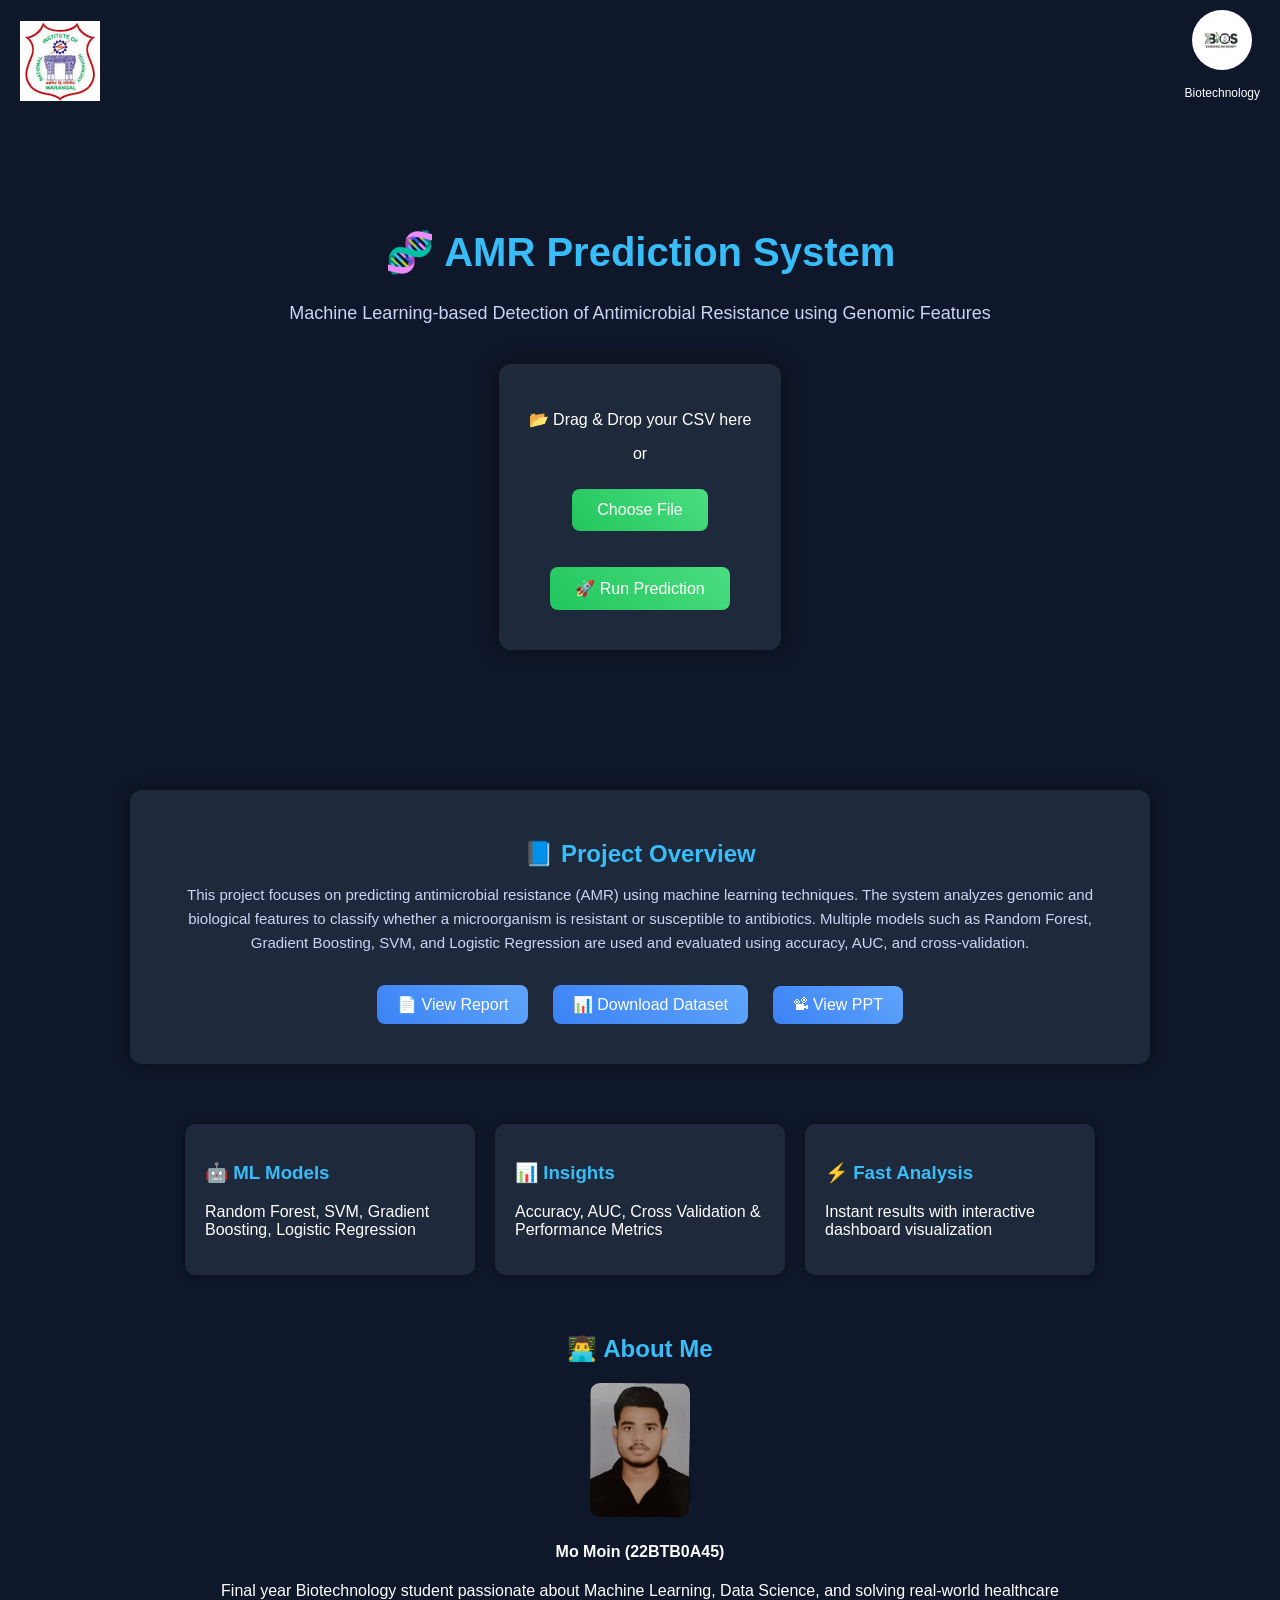
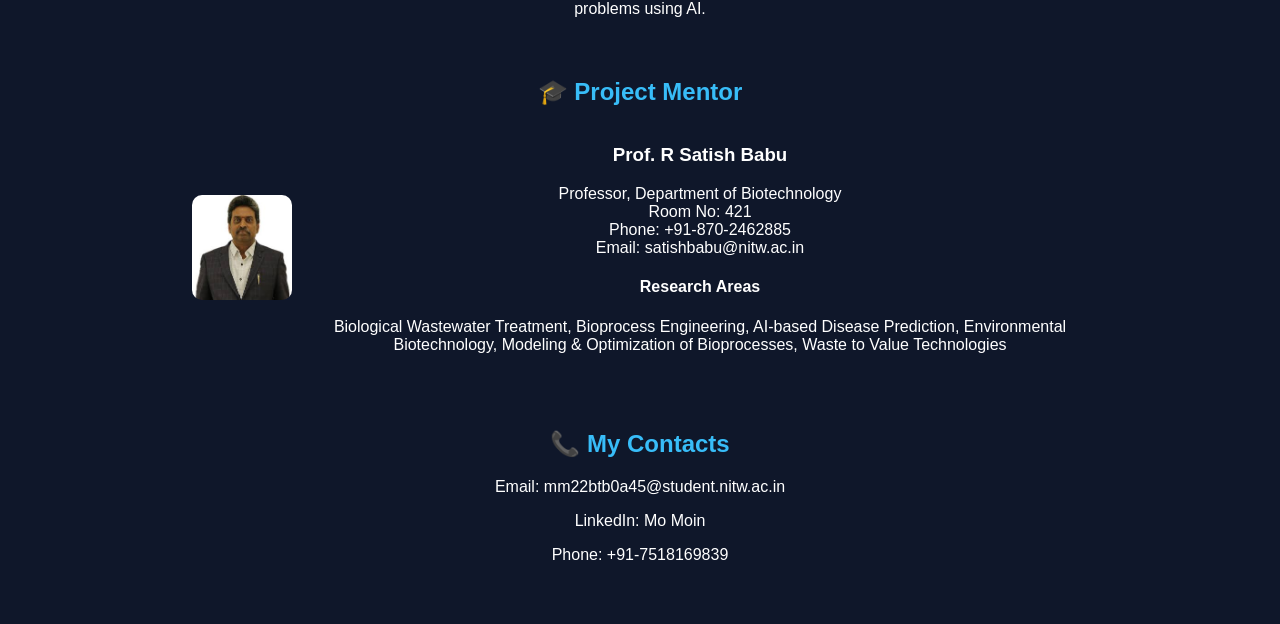
<file: templates/index.html>
<!DOCTYPE html>
<html>
<head>
    <title>AMR Prediction</title>
    <link rel="stylesheet" href="/static/style.css">
</head>

<body>

<!-- 🔄 LOADING SCREEN -->
<div id="loader" class="loader-container">
    <div class="spinner"></div>
    <p id="loading-text">Processing your dataset... 0%</p>
</div>

<!-- 🔷 TOP BAR -->
<div class="top-bar">
    <img src="/static/nitw_logo.jpg" class="logo">

    <div class="profile">
        <img src="/static/bios.jpg" class="profile-pic">
        <p class="name">Biotechnology</p>
    </div>
</div>

<!-- 🔷 HERO SECTION -->
<div class="hero">

    <h1>🧬 AMR Prediction System</h1>
    <p class="subtitle">
        Machine Learning-based Detection of Antimicrobial Resistance using Genomic Features
    </p>

    <!-- DRAG DROP -->
    <div class="upload-box" id="drop-area">

        <form action="/predict" method="post" enctype="multipart/form-data" onsubmit="showLoader()">
            
            <input type="file" name="file" id="fileInput" hidden required>

            <p>📂 Drag & Drop your CSV here</p>
            <p>or</p>

            <button type="button" onclick="document.getElementById('fileInput').click()">
                Choose File
            </button>

            <p id="file-name"></p>

            <button type="submit">🚀 Run Prediction</button>

        </form>

    </div>
</div>
<!-- 🔷 PROJECT DETAILS -->
<div class="project-section">

    <h2>📘 Project Overview</h2>

    <p>
        This project focuses on predicting antimicrobial resistance (AMR) using machine learning techniques.
        The system analyzes genomic and biological features to classify whether a microorganism is resistant
        or susceptible to antibiotics. Multiple models such as Random Forest, Gradient Boosting, SVM, and Logistic
        Regression are used and evaluated using accuracy, AUC, and cross-validation.
    </p>

    <div class="links">

        <a href="/static/report.pdf" target="_blank">📄 View Report</a>

        <a href="/static/amr_dataset.csv" download>📊 Download Dataset</a>

        <a href="/static/presentation.pptx" target="_blank">📽 View PPT</a>

    </div>

</div>
<!-- 🔷 FEATURES -->
<div class="features">
    <div class="feature-card">
        <h3>🤖 ML Models</h3>
        <p>Random Forest, SVM, Gradient Boosting, Logistic Regression</p>
    </div>

    <div class="feature-card">
        <h3>📊 Insights</h3>
        <p>Accuracy, AUC, Cross Validation & Performance Metrics</p>
    </div>

    <div class="feature-card">
        <h3>⚡ Fast Analysis</h3>
        <p>Instant results with interactive dashboard visualization</p>
    </div>
</div>

<!-- 🔷 ABOUT YOU -->
<div class="about-section">
    <h2>👨‍💻 About Me</h2>

    <img src="/static/moin_pic.jpg" class="mentor-pic">

    <h4>Mo Moin (22BTB0A45)</h4>

    <p>
        Final year Biotechnology student passionate about Machine Learning, Data Science,
        and solving real-world healthcare problems using AI.
    </p>
</div>

<!-- 🔷 MENTOR -->
<div class="mentor-section">
    <h2>🎓 Project Mentor</h2>

    <div class="mentor-card">
        <img src="/static/mentor.jpg" class="mentor-pic">

        <div>
            <h3>Prof. R Satish Babu</h3>

            <p>
                Professor, Department of Biotechnology<br>
                Room No: 421<br>
                Phone: +91-870-2462885<br>
                Email: satishbabu@nitw.ac.in
            </p>

            <h4>Research Areas</h4>
            <p>
                Biological Wastewater Treatment, Bioprocess Engineering, AI-based Disease Prediction,
                Environmental Biotechnology, Modeling & Optimization of Bioprocesses,
                Waste to Value Technologies
            </p>
        </div>
    </div>
</div>

<!-- 🔷 CONTACT -->
<div class="contact-section">
    <h2>📞 My Contacts</h2>

    <p>Email: mm22btb0a45@student.nitw.ac.in</p>
    <p>LinkedIn: Mo Moin</p>
    <p>Phone: +91-7518169839</p>
</div>

<!-- 🔷 SCRIPTS -->
<script>
function showLoader() {
    document.getElementById("loader").style.display = "flex";

    let percent = 0;
    let text = document.getElementById("loading-text");

    let interval = setInterval(() => {
        percent += 5;
        text.innerText = "Processing your dataset... " + percent + "%";

        if (percent >= 100) clearInterval(interval);
    }, 150);
}

// Drag & Drop
const dropArea = document.getElementById("drop-area");
const fileInput = document.getElementById("fileInput");
const fileName = document.getElementById("file-name");

dropArea.addEventListener("dragover", (e) => {
    e.preventDefault();
    dropArea.classList.add("dragover");
});

dropArea.addEventListener("dragleave", () => {
    dropArea.classList.remove("dragover");
});

dropArea.addEventListener("drop", (e) => {
    e.preventDefault();
    fileInput.files = e.dataTransfer.files;
    fileName.innerText = fileInput.files[0].name;
    dropArea.classList.remove("dragover");
});

fileInput.addEventListener("change", () => {
    fileName.innerText = fileInput.files[0].name;
});
</script>

</body>
</html>
</file>
<file: static/style.css>
/* =========================
   GLOBAL
========================= */
body {
    margin: 0;
    font-family: 'Segoe UI', sans-serif;
    background: #0f172a;
    color: white;
}

h1 {
    font-size: 40px;
    color: #38bdf8;
}

h2 {
    color: #38bdf8;
}

.subtitle {
    font-size: 18px;
    margin-bottom: 40px;
    color: #cbd5f5;
}

/* =========================
   TOP BAR
========================= */
.top-bar {
    display: flex;
    justify-content: space-between;
    padding: 10px 20px;
    align-items: center;
}

.logo {
    width: 80px;
}

.profile {
    text-align: center;
}

.profile-pic {
    width: 60px;
    height: 60px;
    border-radius: 50%;
}

.name {
    font-size: 12px;
}

/* =========================
   HERO SECTION
========================= */
.hero {
    text-align: center;
    padding: 80px 20px;
}

/* =========================
   UPLOAD BOX
========================= */
.upload-box {
    background: #1e293b;
    padding: 30px;
    border-radius: 12px;
    display: inline-block;
    box-shadow: 0 0 20px rgba(0,0,0,0.5);
    transition: 0.3s;
}

.upload-box:hover {
    transform: scale(1.02);
}

.dragover {
    border: 2px dashed #38bdf8;
}

/* =========================
   BUTTON
========================= */
button {
    padding: 12px 25px;
    background: linear-gradient(45deg, #22c55e, #4ade80);
    border: none;
    border-radius: 8px;
    font-size: 16px;
    color: white;
    cursor: pointer;
    transition: 0.3s;
    margin: 10px;
}

button:hover {
    transform: scale(1.05);
}

/* =========================
   FEATURES
========================= */
.features {
    display: flex;
    justify-content: center;
    margin-top: 50px;
    gap: 20px;
    flex-wrap: wrap;
}

.feature-card {
    background: #1e293b;
    padding: 20px;
    border-radius: 10px;
    width: 250px;
    box-shadow: 0 0 10px rgba(0,0,0,0.4);
}

.feature-card h3 {
    color: #38bdf8;
}

/* =========================
   ABOUT / MENTOR / CONTACT
========================= */
.about-section,
.mentor-section,
.contact-section {
    margin: 60px auto;
    width: 70%;
    text-align: center;
}

.mentor-card {
    display: flex;
    align-items: center;
    justify-content: center;
    gap: 20px;
}

.mentor-pic {
    width: 100px;
    border-radius: 10px;
}

/* =========================
   DASHBOARD
========================= */
.dashboard {
    padding: 30px;
    text-align: center;
}

.cards {
    display: flex;
    justify-content: center;
    gap: 20px;
    margin: 20px;
}

.card {
    background: #1e293b;
    padding: 20px;
    border-radius: 12px;
    width: 220px;
    box-shadow: 0 0 15px rgba(0,0,0,0.4);
}

.card p {
    font-size: 22px;
    font-weight: bold;
}

/* =========================
   CHARTS
========================= */
.charts {
    display: flex;
    justify-content: center;
    gap: 30px;
    flex-wrap: wrap;
}

.chart-box {
    background: #1e293b;
    padding: 15px;
    border-radius: 10px;
    margin-top: 20px;
}

.chart-box img {
    width: 300px;
    border-radius: 10px;
}

.full-width img {
    width: 400px;
}

/* =========================
   TABLE
========================= */
.table-container {
    margin-top: 30px;
}

table {
    margin: auto;
    border-collapse: collapse;
    background: white;
    color: black;
    border-radius: 10px;
    overflow: hidden;
}

th {
    background: #1e293b;
    color: white;
    padding: 10px;
}

td {
    padding: 10px;
    border: 1px solid #ddd;
}

/* =========================
   BACK BUTTON
========================= */
.back-btn {
    margin-top: 30px;
}

.back-btn a {
    text-decoration: none;
    color: white;
    background: #22c55e;
    padding: 10px 20px;
    border-radius: 8px;
}

/* =========================
   LOADER
========================= */
.loader-container {
    display: none;
    position: fixed;
    top: 0;
    left: 0;
    width: 100%;
    height: 100%;
    background: rgba(15, 23, 42, 0.95);
    z-index: 9999;
    justify-content: center;
    align-items: center;
    flex-direction: column;
    font-size: 18px;
}

.spinner {
    border: 6px solid #334155;
    border-top: 6px solid #38bdf8;
    border-radius: 50%;
    width: 60px;
    height: 60px;
    animation: spin 1s linear infinite;
    margin-bottom: 15px;
}

@keyframes spin {
    0% { transform: rotate(0deg); }
    100% { transform: rotate(360deg); }
}

/* =========================
   RESPONSIVE
========================= */
@media (max-width: 768px) {

    .cards {
        flex-direction: column;
        align-items: center;
    }

    .charts {
        flex-direction: column;
    }

    .mentor-card {
        flex-direction: column;
    }

    .chart-box img,
    .full-width img {
        width: 90%;
    }
}
/* PROJECT SECTION */
.project-section {
    margin: 60px auto;
    width: 75%;
    text-align: center;
    background: #1e293b;
    padding: 30px;
    border-radius: 12px;
    box-shadow: 0 0 15px rgba(0,0,0,0.4);
}

.project-section h2 {
    color: #38bdf8;
    margin-bottom: 15px;
}

.project-section p {
    font-size: 15px;
    line-height: 1.6;
    color: #cbd5f5;
}

/* LINKS */
.links {
    margin-top: 20px;
}

.links a {
    display: inline-block;
    margin: 10px;
    padding: 10px 20px;
    background: linear-gradient(45deg, #3b82f6, #60a5fa);
    color: white;
    text-decoration: none;
    border-radius: 8px;
    transition: 0.3s;
}

.links a:hover {
    transform: scale(1.05);
}
</file>
